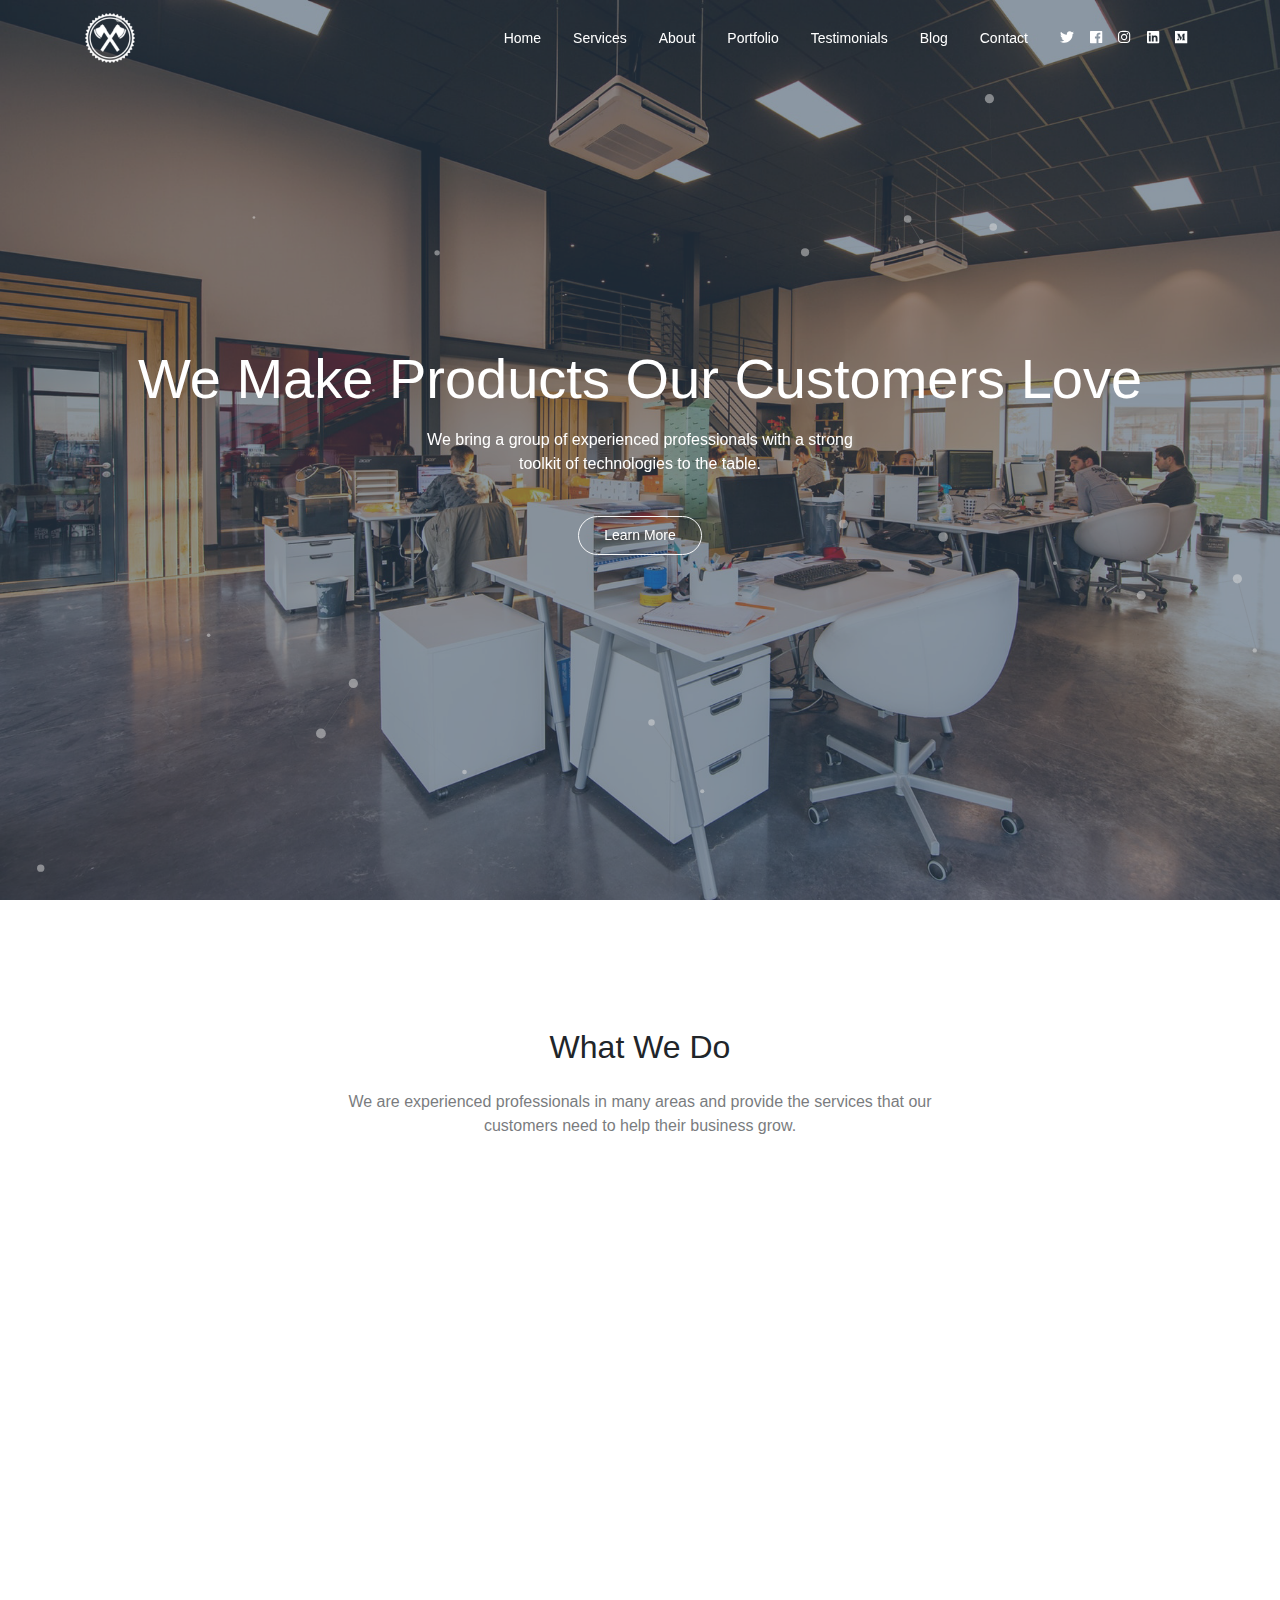
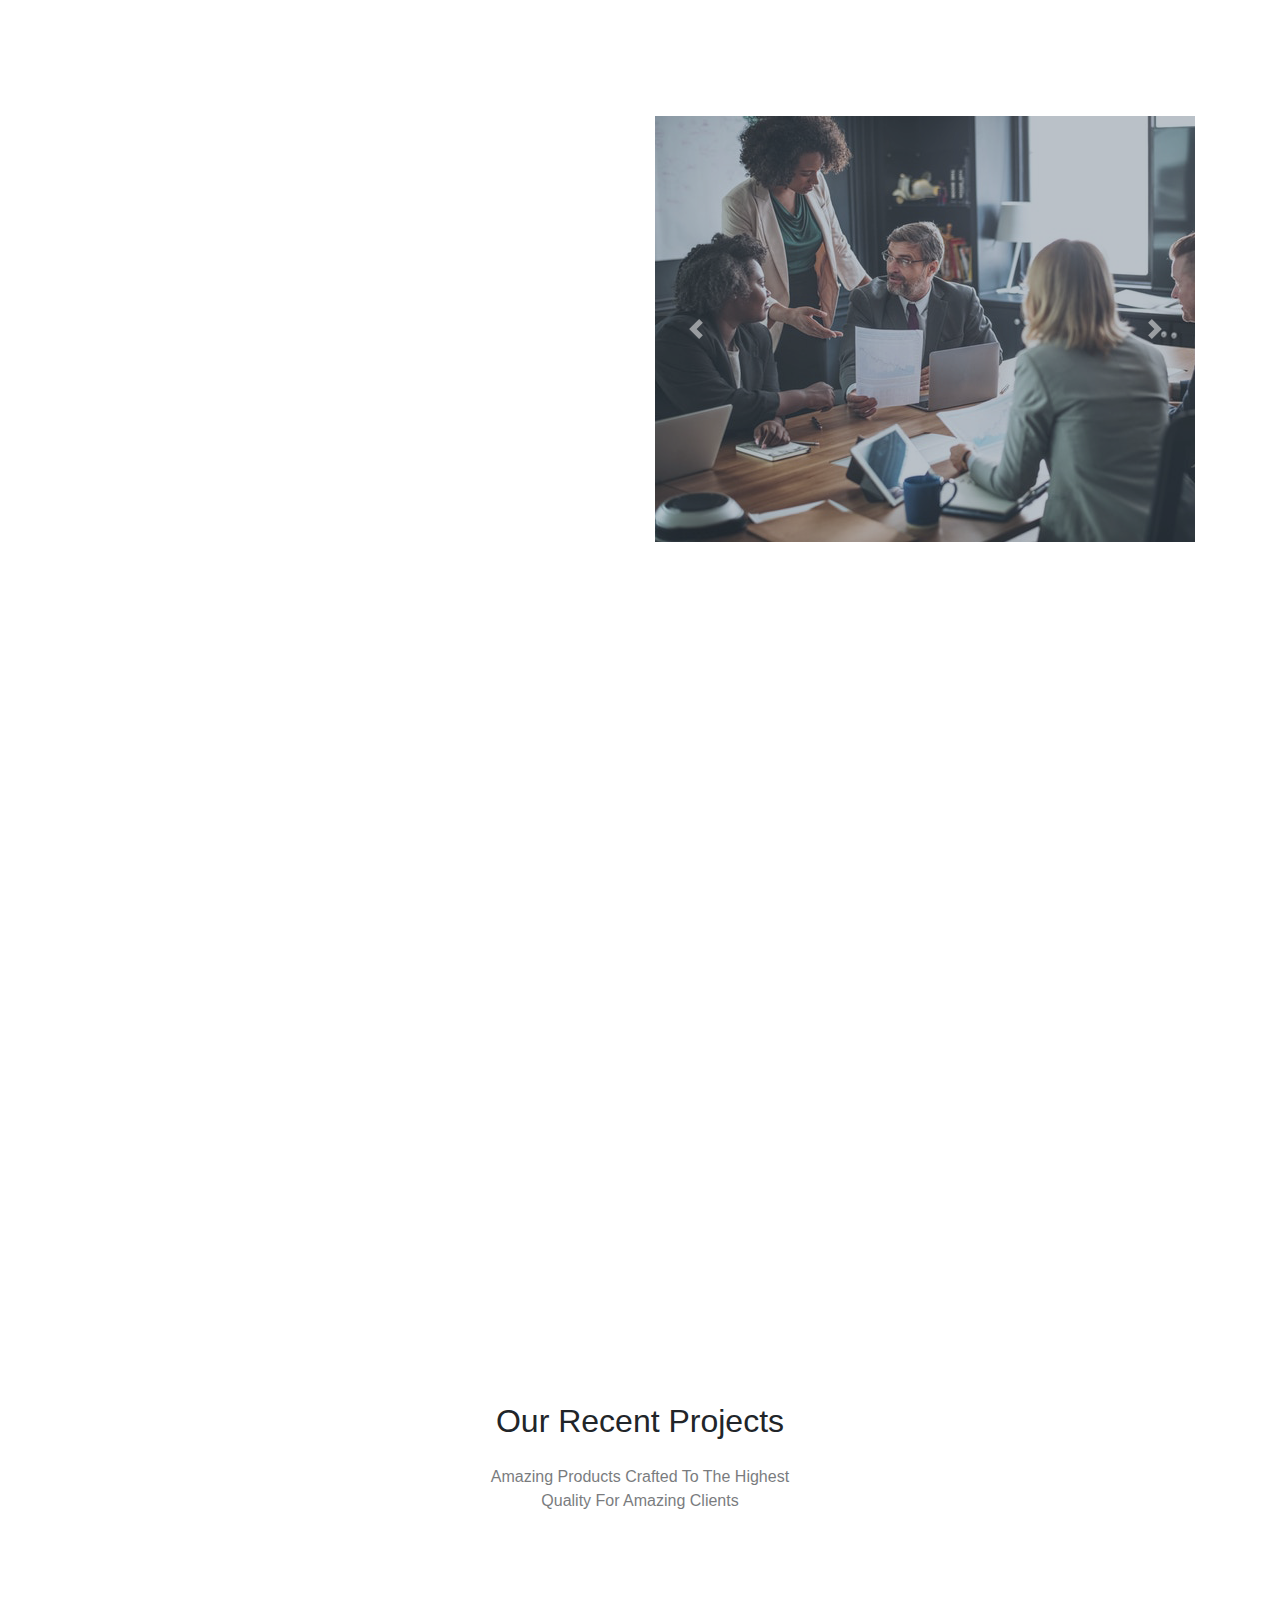
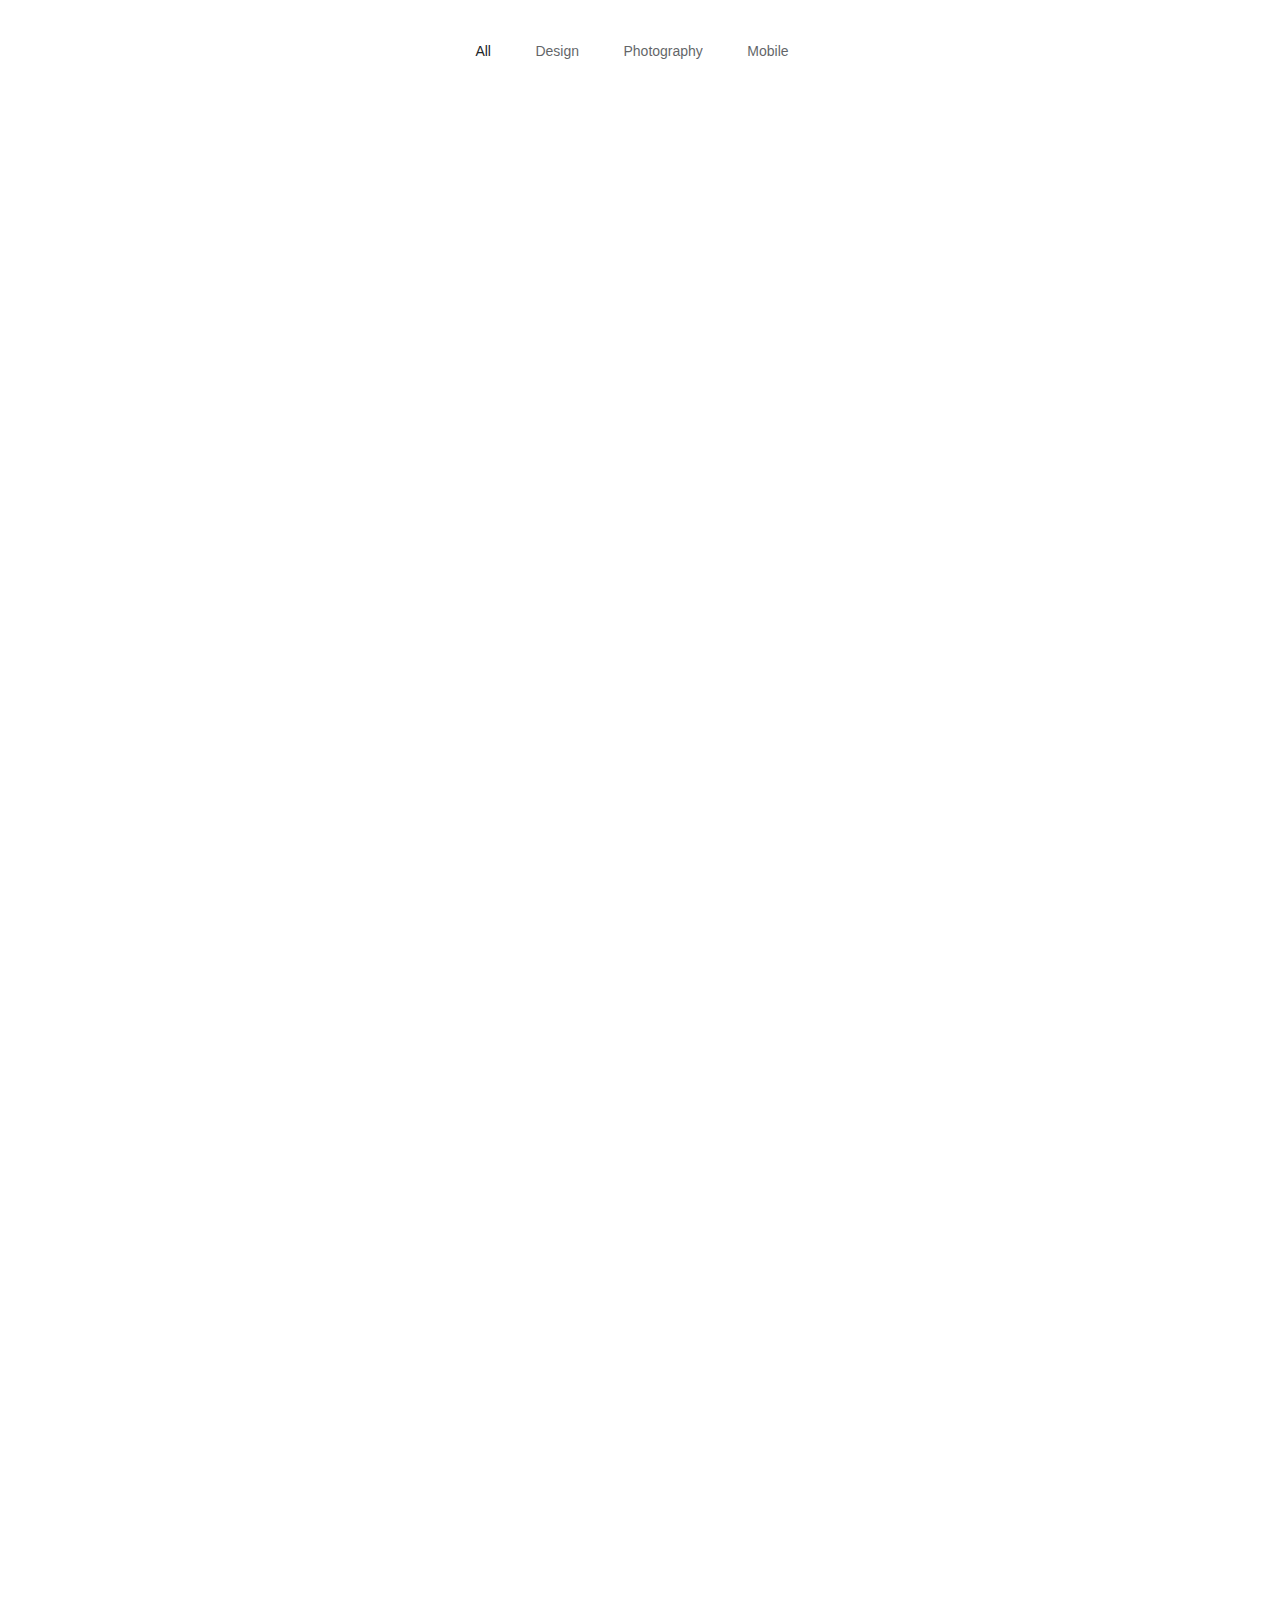
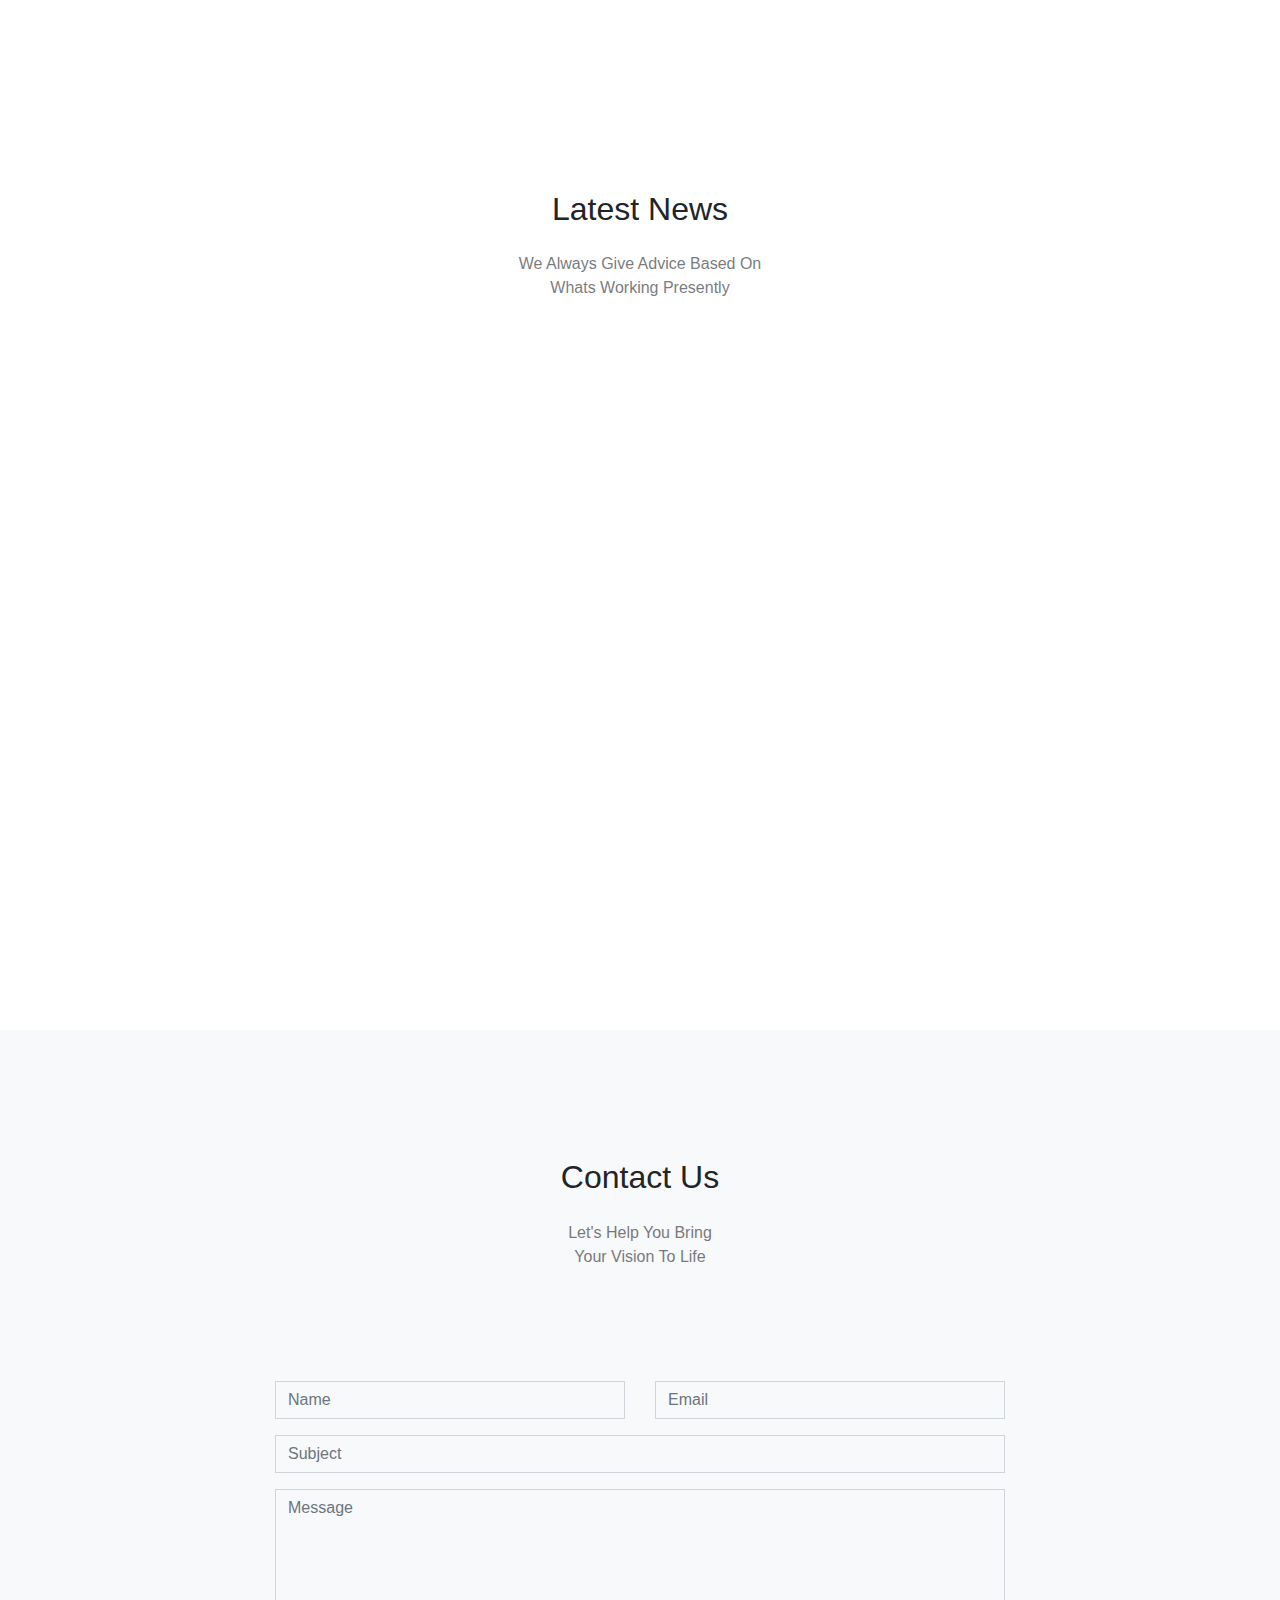
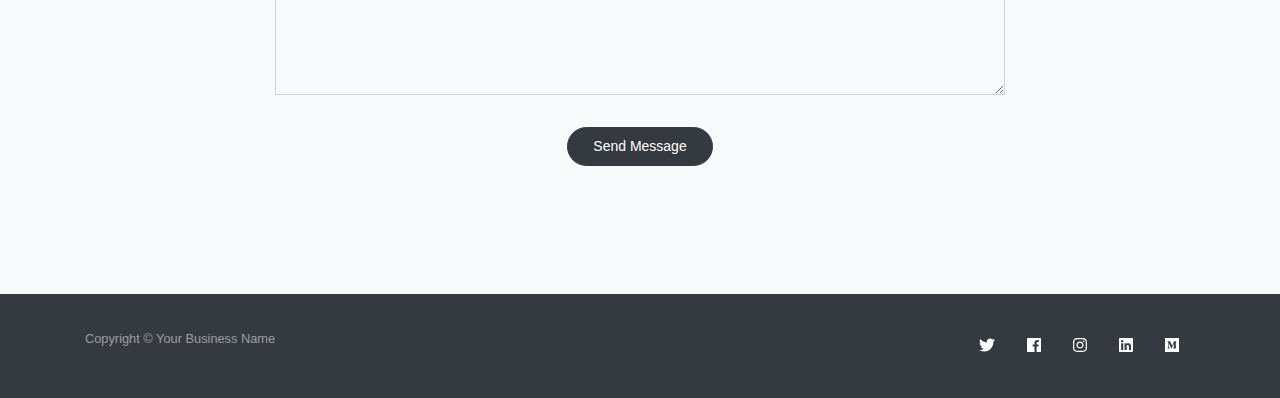
<file: index.html>
<!DOCTYPE html>
<html lang="en" dir="ltr">
  <head>
    <meta charset="utf-8">
    <!-- Responsive Meta Tag -->
    <meta name="viewport" content="width=device-width, initial-scale=1, shrink-to-fit=no">
    <!-- Title -->
    <title>Draven - Creative Agency Portfolio Websites</title>
    <!-- Bootstrap -->
    <link rel="stylesheet" href="css/bootstrap.min.css">
    <!-- Animate CSS -->
    <link rel="stylesheet" href="https://cdnjs.cloudflare.com/ajax/libs/animate.css/3.7.0/animate.min.css">
    <!-- AOS -->
    <link rel="stylesheet" href="css/aos.css">
    <!-- Fancybox -->
    <link rel="stylesheet" href="css/jquery.fancybox.min.css">
    <!-- Master -->
    <link rel="stylesheet" href="css/master.css">
  </head>
  <body>
    <!-- Main Content Start -->

    <!-- Navbar Start -->
    <nav class="navbar navbar-expand-lg navbar-dark fixed-top">
      <div class="container">
        <!-- Navbar Brand Start -->
        <a href="#home" class="navbar-brand">
          <img src="img/logo.png" alt="Draven" width="50">
        </a>
        <!-- Navbar Brand End -->
        <button class="navbar-toggler" type="button" data-toggle="collapse" data-target="#navbarSupportedContent" aria-controls="navbarSupportedContent" aria-expanded="false" aria-label="Toggle navigation">
          <span class="navbar-toggler-icon"></span>
        </button>
        <div id="navbarSupportedContent" class="collapse navbar-collapse">
          <!-- Navbar Links Start -->
          <ul class="navbar-nav ml-auto">
            <li class="nav-item">
              <a href="#home" class="nav-link">Home</a>
            </li>
            <li class="nav-item">
              <a href="#services" class="nav-link">Services</a>
            </li>
            <li class="nav-item">
              <a href="#about" class="nav-link">About</a>
            </li>
            <li class="nav-item">
              <a href="#portfolio" class="nav-link">Portfolio</a>
            </li>
            <li class="nav-item">
              <a href="#testimonials" class="nav-link">Testimonials</a>
            </li>
            <li class="nav-item">
              <a href="#blog" class="nav-link">Blog</a>
            </li>
            <li class="nav-item">
              <a href="#contact" class="nav-link">Contact</a>
            </li>
          </ul>
          <!-- Navbar Links End -->
          <!-- Navbar Social Links Start -->
          <ul class="navbar-nav social-media-nav d-none d-lg-flex">
            <li class="nav-item">
              <a href="#" class="nav-link">
                <i class="fab fa-twitter"></i>
              </a>
            </li>
            <li class="nav-item">
              <a href="#" class="nav-link">
                <i class="fab fa-facebook"></i>
              </a>
            </li>
            <li class="nav-item">
              <a href="#" class="nav-link">
                <i class="fab fa-instagram"></i>
              </a>
            </li>
            <li class="nav-item">
              <a href="#" class="nav-link">
                <i class="fab fa-linkedin"></i>
              </a>
            </li>
            <li class="nav-item">
              <a href="#" class="nav-link">
                <i class="fab fa-medium"></i>
              </a>
            </li>
          </ul>
          <!-- Navbar Social Links End -->
        </div>
      </div>
    </nav>
    <!-- Navbar End -->

    <!-- Jumbotron Start -->
    <div id="particles-js" class="jumbotron jumbotron-fluid particles" data-image="img/jumbotron.png">
      <div id="home" class="h-100 container">
        <div class="h-100 row">
          <div class="col-lg-12">
            <div class="jumbotron-content h-100 d-flex flex-column justify-content-center align-items-center text-center rellax" data-rellax-speed="-8">
              <!-- Jumbotron Title Start -->
              <h1 class="jumbotron-title text-white font-weight-light">
                We Make Products Our Customers Love
              </h1>
              <!-- Jumbotron Title End -->
              <div class="row">
                <div class="col-lg-8 offset-lg-2">
                  <!-- Jumbotron Subtitle Start -->
                  <p class="mt-2 text-white">
                    We bring a group of experienced professionals with a strong toolkit of technologies to the table.
                  </p>
                  <!-- Jumbotron Subtitle End -->
                </div>
              </div>
              <div class="mt-4">
                <!-- Jumbotron Button Start -->
                <a href="#" class="btn btn-light btn-outline">Learn More</a>
                <!-- Jumbotron Button End -->
              </div>
            </div>
          </div>
        </div>
      </div>
    </div>
    <!-- Jumbotron End -->

    <!-- Services Start -->
    <section id="services" class="section">
      <div class="container">
        <!-- Section Header Start -->
        <div class="row">
          <div class="col-lg-12">
            <div class="section-header">
              <!-- Section Title Start -->
              <h2 class="section-title">
                What We Do
              </h2>
              <!-- Section Title End -->
              <div class="row">
                <div class="col-lg-8 offset-lg-2">
                  <!-- Section Subtitle Start -->
                  <p class="section-subtitle">
                    We are experienced professionals in many areas and provide the services that our customers need to help their business grow.
                  </p>
                  <!-- Section Subtitle End -->
                </div>
              </div>
            </div>
          </div>
          <!-- Section Header End -->
        </div>
        <!-- Services Start -->
        <div class="row">
          <!-- Service Start -->
          <div class="col-lg-4">
            <div class="service-box aos-item" data-aos="zoom-in" data-aos-once="true">
              <div class="service-box-icon text-sun-flower">
                <!-- Service Icon Start -->
                <i class="fas fa-layer-group"></i>
                <!-- Service Icon End -->
              </div>
              <!-- Service Title Start -->
              <h3 class="h5 service-box-title">Website Design</h3>
              <!-- Service Title End -->
              <!-- Service Text Start -->
              <p class="service-box-text">Lorem ipsum dolor sit amet, consectetur adipisicing elit. Delectus incidunt rerum pariatur, unde magni.</p>
              <!-- Service Text End -->
            </div>
          </div>
          <!-- Service End -->
          <!-- Service Start -->
          <div class="col-lg-4">
            <div class="service-box" data-aos="zoom-in" data-aos-delay="300" data-aos-once="true">
              <div class="service-box-icon text-emerald">
                <!-- Service Icon Start -->
                <i class="fab fa-app-store"></i>
                <!-- Service Icon End -->
              </div>
              <!-- Service Title Start -->
              <h3 class="h5 service-box-title">Mobile App Development</h3>
              <!-- Service Title End -->
              <!-- Service Text Start -->
              <p class="service-box-text">Lorem ipsum dolor sit amet, consectetur adipisicing elit. Delectus incidunt rerum pariatur, unde magni.</p>
              <!-- Service Text End -->
            </div>
          </div>
          <!-- Servie End -->
          <!-- Service Start -->
          <div class="col-lg-4">
            <div class="service-box" data-aos="zoom-in" data-aos-delay="600" data-aos-once="true">
              <div class="service-box-icon text-alizarin">
                <!-- Service Icon Start -->
                <i class="fas fa-camera-retro"></i>
                <!-- Service Icon End -->
              </div>
              <!-- Service Title Start -->
              <h3 class="h5 service-box-title">Photography</h3>
              <!-- Service Title End -->
              <!-- Service Text Start -->
              <p class="service-box-text">Lorem ipsum dolor sit amet, consectetur adipisicing elit. Delectus incidunt rerum pariatur, unde magni.</p>
              <!-- Service Text End -->
            </div>
          </div>
          <!-- Service End -->
        </div>
        <!-- Services End -->
      </div>
    </section>
    <!-- Services End -->

    <!-- About Start -->
    <section id="about" class="section pt-2">
      <div class="container">
        <div class="row">
          <div class="col-lg-6  d-flex flex-column justify-content-center">
            <!-- Section Header Start -->
            <div class="section-header align-items-start text-left pb-2" data-aos="fade-right" data-aos-delay="300" data-aos-once="true">
              <!-- Section Title Start -->
              <h2 class="section-title">Quality Work & Consultation</h2>
              <!-- Section Title End -->
              <!-- Section Subtitle Start -->
              <p class="section-subtitle">
                Our experienced professionals are commited to bringing you excellent service and delivering high quality work best suited to meet your business goals in whatever area you desire.
              </p>
              <!-- Section Subtitle End -->
              <!-- About Button Start -->
              <div class="mt-3">
                <a href="#portfolio" class="btn btn-dark">See Our Work</a>
              </div>
              <!-- About Button End -->
            </div>
          </div>
          <!-- Section Header End -->
          <div class="col-lg-6">
            <!-- About Image Carousel -->
            <div id="aboutCarousel" class="carousel slide" data-ride="carousel">
              <div class="carousel-inner">
                <!-- First Image Start -->
                <div class="carousel-item active">
                  <div class="about-img" data-image="img/about-img.png"></div>
                </div>
                <!-- First Image End -->
                <!-- Second Image Start -->
                <div class="carousel-item">
                  <div class="about-img" data-image="https://picsum.photos/500"></div>
                </div>
                <!-- Second Image End -->
                <!-- Third Image Start -->
                <div class="carousel-item">
                  <div class="about-img" data-image="https://picsum.photos/600"></div>
                </div>
                <!-- Third Image End -->
              </div>
              <!-- Control Buttons Start -->
              <a class="carousel-control-prev" href="#aboutCarousel" role="button" data-slide="prev">
                <span class="carousel-control-prev-icon" aria-hidden="true"></span>
                <span class="sr-only">Previous</span>
              </a>
              <a class="carousel-control-next" href="#aboutCarousel" role="button" data-slide="next">
                <span class="carousel-control-next-icon" aria-hidden="true"></span>
                <span class="sr-only">Next</span>
              </a>
              <!-- Control Buttons End -->
            </div>
          </div>
        </div>
      </div>
    </section>
    <!-- About End -->

    <!-- Video CTA Start -->
    <section class="section cta" data-image="img/jumbotron.png">
      <div class="container">
        <div class="row">
          <div class="col-lg-8 offset-lg-2">
            <div class="d-flex flex-column align-items-center text-center" data-aos="fade-down" data-aos-duration="1000" data-aos-once="true">
              <!-- Video Start -->
              <a href="https://www.youtube.com/watch?v=SpaqUrNPb-4" data-fancybox class="btn btn-light btn-outline">
                <i class="fas fa-play"></i>
              </a>
              <!-- Video End -->
              <!-- CTA Info Start -->
              <h2 class="font-weight-light text-white my-5">
                Our Experienced Professionals Work Carefully To Crafting The
                Best Product For You
              </h2>
              <div class="row">
                <div class="col-lg-8 offset-lg-2">
                  <p class="text-white-70 text-center">
                    With years of professional experience under our belt, we give
                    you exactly what you need without comprimising quality. Each project
                    is worked on with extreme care with the latest and most modern
                    technologies to make sure our customers get exactly what they need
                    for their business to grow.
                  </p>
                </div>
              </div>
              <!-- CTA Info End -->
            </div>
          </div>
        </div>
      </div>
    </section>
    <!-- Video CTA End -->

    <!-- Portfolio Start -->
    <section id="portfolio" class="section">
      <div class="container">
        <!-- Section Header Start -->
        <div class="row">
          <div class="col-lg-12">
            <div class="section-header">
              <!-- Section Title Start -->
              <h2 class="section-title">
                Our Recent Projects
              </h2>
              <!-- Section Title End -->
              <div class="row">
                <div class="col-lg-8 offset-lg-2">
                  <!-- Section Subtitle Start -->
                  <p class="section-subtitle">
                    Amazing Products Crafted To The Highest Quality For Amazing Clients
                  </p>
                  <!-- Section Subtitle Start -->
                </div>
              </div>
            </div>
          </div>
        </div>
        <!-- Section Header End -->
        <div class="pb-4">
          <!-- Portfolio Filters Start -->
          <ul class="list-inline portfolio-filters text-center">
            <li class="list-inline-item active" data-filter="all">All</li>
            <li class="list-inline-item" data-filter="web-design">Design</li>
            <li class="list-inline-item" data-filter="photography">Photography</li>
            <li class="list-inline-item" data-filter="mobile-app">Mobile</li>
          </ul>
          <!-- Portfolio Filters End -->
        </div>
        <div class="filtr-container">
          <!-- Portfolio Items Start -->
          <div class="row">
            <!-- Portfolio Item Start -->
            <div class="col-lg-4 filtr-item" data-category="web-design">
              <!-- Portfolio Item Image Start -->
              <a href="#" class="portfolio-item" data-image="https://picsum.photos/500" data-aos="zoom-in" data-aos-once="true" data-tilt>
              <!-- Portfolio Item Image End -->
                <div class="portfolio-item-info">
                  <!-- Portfolio Item Title Start -->
                  <h3 class="h2 text-white font-weight-light">avalane</h3>
                  <!-- Portfolio Item Title End -->
                  <!-- Portfolio Item Category Start -->
                  <p class="text-white-50 text-uppercase">Web Design</p>
                  <!-- Portfolio Item Category End -->
                </div>
              </a>
            </div>
            <!-- Portfolio Item End -->
            <!-- Portfolio Item Start -->
            <div class="col-lg-4 filtr-item" data-category="photography">
              <!-- Portfolio Item Image Start -->
              <a href="#" class="portfolio-item" data-image="https://picsum.photos/600" data-aos="zoom-in" data-aos-once="true" data-tilt>
              <!-- Portfolio Item Image End -->
                <div class="portfolio-item-info">
                  <!-- Portfolio Item Title Start -->
                  <h3 class="h2 text-white font-weight-light">difible</h3>
                  <!-- Portfolio Item Title End -->
                  <!-- Portfolio Item Category Start -->
                  <p class="text-white-50 text-uppercase">Photography</p>
                  <!-- Portfolio Item Category End -->
                </div>
              </a>
            </div>
            <!-- Portfolio Item End -->
            <!-- Portfolio Item Start -->
            <div class="col-lg-4 filtr-item" data-category="web-design">
              <!-- Portfolio Item Image Start -->
              <a href="#" class="portfolio-item" data-image="https://picsum.photos/620" data-aos="zoom-in" data-aos-once="true" data-tilt>
              <!-- Portfolio Item Image End -->
                <div class="portfolio-item-info">
                  <!-- Portfolio Item Title Start -->
                  <h3 class="h2 text-white font-weight-light">neolia</h3>
                  <!-- Portfolio Item Title End -->
                  <!-- Portfolio Item Category Start -->
                  <p class="text-white-50 text-uppercase">Web Design</p>
                  <!-- Portfolio Item Category End -->
                </div>
              </a>
            </div>
            <!-- Portfolio Item End -->
            <!-- Portfolio Item Start -->
            <div class="col-lg-4 filtr-item" data-category="mobile-app">
              <!-- Portfolio Item Image Start -->
              <a href="#" class="portfolio-item" data-image="https://picsum.photos/640" data-aos="zoom-in" data-aos-once="true" data-tilt>
              <!-- Portfolio Item Image End -->
                <div class="portfolio-item-info">
                  <!-- Portfolio Item Title Start -->
                  <h3 class="h2 text-white font-weight-light">medilium</h3>
                  <!-- Portfolio Item Title End -->
                  <!-- Portfolio Item Category Start -->
                  <p class="text-white-50 text-uppercase">Mobile App Development</p>
                  <!-- Portfolio Item Category End -->
                </div>
              </a>
            </div>
            <!-- Portfolio Item End -->
            <!-- Portfolio Item Start -->
            <div class="col-lg-4 filtr-item" data-category="web-design">
              <!-- Portfolio Item Image Start -->
              <a href="#" class="portfolio-item" data-image="https://picsum.photos/660" data-aos="zoom-in" data-aos-once="true" data-tilt>
              <!-- Portfolio Item Image End -->
                <div class="portfolio-item-info">
                  <!-- Portfolio Item Title Start -->
                  <h3 class="h2 text-white font-weight-light">ultradel</h3>
                  <!-- Portfolio Item Title End -->
                  <!-- Portfolio Item Category Start -->
                  <p class="text-white-50 text-uppercase">Web Design</p>
                  <!-- Portfolio Item Category End -->
                </div>
              </a>
            </div>
            <!-- Portfolio Item End -->
            <!-- Portfolio Item Start -->
            <div class="col-lg-4 filtr-item" data-category="photography">
              <!-- Portfolio Item Image Start -->
              <a href="#" class="portfolio-item" data-image="https://picsum.photos/680" data-aos="zoom-in" data-aos-once="true" data-tilt>
              <!-- Portfolio Item Image End -->
                <div class="portfolio-item-info">
                  <!-- Portfolio Item Title Start -->
                  <h3 class="h2 text-white font-weight-light">demotz</h3>
                  <!-- Portfolio Item Title End -->
                  <!-- Portfolio Item Category Start -->
                  <p class="text-white-50 text-uppercase">Photography</p>
                  <!-- Portfolio Item Category End -->
                </div>
              </a>
            </div>
            <!-- Portfolio Item End -->
          </div>
        </div>
        <!-- Portfolio Items End -->
      </div>
    </section>
    <!-- Portfolio End -->

    <!-- Testimonials Start -->
    <section id="testimonials" class="section cta" data-image="img/jumbotron.png">
      <div class="container">
        <div id="testimonialsCarousel" class="carousel slide">
          <ol class="carousel-indicators">
            <li data-target="#testimonialsCarousel" data-slide-to="0" class="active"></li>
            <li data-target="#testimonialsCarousel" data-slide-to="1"></li>
            <li data-target="#testimonialsCarousel" data-slide-to="2"></li>
          </ol>
          <div class="carousel-inner">
            <!-- Testimonial Start -->
            <div class="carousel-item active">
              <div class="row">
                <div class="col-lg-12">
                  <div class="testimonial">
                    <!-- Testimonial Image -->
                    <div class="testimonial-image" data-image="https://images-na.ssl-images-amazon.com/images/M/MV5BMjUzZTJmZDItODRjYS00ZGRhLTg2NWQtOGE0YjJhNWVlMjNjXkEyXkFqcGdeQXVyMTg4NDI0NDM@._V1_UY256_CR42,0,172,256_AL_.jpg"></div>
                    <!-- Testimonial Name -->
                    <h3 class="testimonial-name">Laura M. McGregor</h3>
                    <!-- Testimonial Position -->
                    <h4 class="testimonial-position">Manager, Franklin Music</h4>
                    <div class="row">
                      <div class="col-lg-8 offset-lg-2">
                        <!-- Testimonial quote -->
                        <p class="testimonial-quote">
                          Lorem ipsum dolor sit amet, consectetur adipisicing elit. Molestiae necessitatibus perspiciatis quam id laboriosam animi, itaque nemo quidem non enim aspernatur. Ex possimus tenetur ratione ea, tempore similique quas, dolore.
                        </p>
                      </div>
                    </div>
                  </div>
                </div>
              </div>
            </div>
            <!-- Testimonial End -->
            <!-- Testimonial Start -->
            <div class="carousel-item">
              <div class="row">
                <div class="col-lg-12">
                  <div class="testimonial">
                    <!-- Testimonial Image -->
                    <div class="testimonial-image" data-image="https://images-na.ssl-images-amazon.com/images/M/MV5BMjEzMjA0ODk1OF5BMl5BanBnXkFtZTcwMTA4ODM3OQ@@._V1_UY256_CR5,0,172,256_AL_.jpg"></div>
                    <!-- Testimonial Name -->
                    <h3 class="testimonial-name">Nancy J. Anders</h3>
                    <!-- Testimonial Position -->
                    <h4 class="testimonial-position">CEO, Modern Architecture Design</h4>
                    <div class="row">
                      <div class="col-lg-8 offset-lg-2">
                        <!-- Testimonial Quote -->
                        <p class="testimonial-quote">
                          Lorem ipsum dolor sit amet, consectetur adipisicing elit. Molestiae necessitatibus perspiciatis quam id laboriosam animi, itaque nemo quidem non enim aspernatur. Ex possimus tenetur ratione ea, tempore similique quas, dolore.
                        </p>
                      </div>
                    </div>
                  </div>
                </div>
              </div>
            </div>
            <!-- Testimonial End -->
            <!-- Testimonial Start -->
            <div class="carousel-item">
              <div class="row">
                <div class="col-lg-12">
                  <div class="testimonial">
                    <!-- Testimonial Image -->
                    <div class="testimonial-image" data-image="https://randomuser.me/api/portraits/men/33.jpg"></div>
                    <!-- Testimonial Name -->
                    <h3 class="testimonial-name">William B. Olson</h3>
                    <!-- Testimonial Position -->
                    <h4 class="testimonial-position">Electrical Engineer, Huyler</h4>
                    <div class="row">
                      <div class="col-lg-8 offset-lg-2">
                        <!-- Testimonial Quote -->
                        <p class="testimonial-quote">
                          Lorem ipsum dolor sit amet, consectetur adipisicing elit. Molestiae necessitatibus perspiciatis quam id laboriosam animi, itaque nemo quidem non enim aspernatur. Ex possimus tenetur ratione ea, tempore similique quas, dolore.
                        </p>
                      </div>
                    </div>
                  </div>
                </div>
              </div>
            </div>
            <!-- Testimonial End -->
          </div>
          <!-- Carousel Controls Start -->
          <a class="carousel-control-prev" href="#testimonialsCarousel" role="button" data-slide="prev">
            <i class="fas fa-arrow-left"></i>
            <span class="sr-only">Previous</span>
          </a>
          <a class="carousel-control-next" href="#testimonialsCarousel" role="button" data-slide="next">
            <i class="fas fa-arrow-right"></i>
            <span class="sr-only">Next</span>
          </a>
          <!-- Carousel Controls End -->
        </div>
      </div>
    </section>
    <!-- Testimonials End -->

    <!-- Blog Start -->
    <section id="blog" class="section">
      <div class="container">
        <!-- Section Header Start -->
        <div class="row">
          <div class="col-lg-12">
            <div class="section-header">
              <!-- Section Title Start -->
              <h2 class="section-title">
                Latest News
              </h2>
              <!-- Section Title End -->
              <div class="row">
                <div class="col-lg-8 offset-lg-2">
                  <!-- Section Subtitle Start -->
                  <p class="section-subtitle">
                    We Always Give Advice Based On Whats Working Presently
                  </p>
                  <!-- Section Subtitle End -->
                </div>
              </div>
            </div>
          </div>
        </div>
        <!-- Section Header End -->
        <!-- Blog Cards Start -->
        <div class="row">
          <!-- Blog Card Start -->
          <div class="col-lg-4">
            <a href="#" class="blog-card" data-aos="zoom-in" data-aos-once="true">
              <div class="blog-card-content">
                <!-- Blog Card Image Start -->
                <div class="blog-card-image" data-image="https://picsum.photos/600"></div>
                <!-- Blog Card Image End -->
                <div class="blog-card-info">
                  <!-- Blog Card Title Start -->
                  <h3 class="blog-card-title">Five Things You Need To Know About Freelance Today.</h3>
                  <!-- Blog Card Title End -->
                  <!-- Blog Card Description Start -->
                  <p class="blog-card-desc">
                    Lorem ipsum dolor sit amet, consectetur adipisicing elit. Debitis quo dolore fuga minima corporis ab. Assumenda, velit explicabo.
                  </p>
                  <!-- Blog Card Description End -->
                  <!-- Blog Card Tag Start -->
                  <h4 class="blog-card-tag">Freelancing</h4>
                  <!-- Blog Card Tag End -->
                </div>
              </div>
            </a>
          </div>
          <!-- Blog Card End -->
          <!-- Blog Card Start -->
          <div class="col-lg-4">
            <a href="#" class="blog-card" data-aos="zoom-in" data-aos-delay="300" data-aos-once="true">
              <div class="blog-card-content">
                <!-- Blog Card Image Start -->
                <div class="blog-card-image" data-image="https://picsum.photos/620"></div>
                <!-- Blog Card Image End -->
                <div class="blog-card-info">
                  <!-- Blog Card Title Start -->
                  <h3 class="blog-card-title">Ten Lessons I've Learned From Freelance.</h3>
                  <!-- Blog Card Title End -->
                  <!-- Blog Card Description Start -->
                  <p class="blog-card-desc">
                    Lorem ipsum dolor sit amet, consectetur adipisicing elit. Debitis quo dolore fuga minima corporis ab. Assumenda, velit explicabo.
                  </p>
                  <!-- Blog Card Description End -->
                  <!-- Blog Card Tag Start -->
                  <h4 class="blog-card-tag">Freelancing</h4>
                  <!-- Blog Card Tag End -->
                </div>
              </div>
            </a>
          </div>
          <!-- Blog Card End -->
          <!-- Blog Card Start -->
          <div class="col-lg-4">
            <a href="#" class="blog-card" data-aos="zoom-in" data-aos-delay="600" data-aos-once="true">
              <div class="blog-card-content">
                <!-- Blog Card Image Start -->
                <div class="blog-card-image" data-image="https://picsum.photos/650"></div>
                <!-- Blog Card Image End -->
                <div class="blog-card-info">
                  <!-- Blog Card Title Start -->
                  <h3 class="blog-card-title">10 Difficult Things About Freelance.</h3>
                  <!-- Blog Card Title End -->
                  <!-- Blog Card Description Start -->
                  <p class="blog-card-desc">
                    Lorem ipsum dolor sit amet, consectetur adipisicing elit. Debitis quo dolore fuga minima corporis ab. Assumenda, velit explicabo.
                  </p>
                  <!-- Blog Card Description End -->
                  <!-- Blog Card Tag Start -->
                  <h4 class="blog-card-tag">Freelancing</h4>
                  <!-- Blog Card Tag End -->
                </div>
              </div>
            </a>
          </div>
          <!-- Blog Card End -->
        </div>
        <!-- Blog Cards End -->
      </div>
    </section>
    <!-- Blog End -->

    <!-- Contact Start -->
    <section id="contact" class="section bg-light">
      <div class="container">
        <!-- Section Header Start -->
        <div class="row">
          <div class="col-lg-12">
            <div class="section-header">
              <!-- Section Title Start -->
              <h2 class="section-title">
                Contact Us
              </h2>
              <!-- Section Title End -->
              <div class="row">
                <div class="col-lg-8 offset-lg-2">
                  <!-- Section Subtitle Start -->
                  <p class="section-subtitle">
                    Let's Help You Bring Your Vision To Life
                  </p>
                  <!-- Section Subtitle End -->
                </div>
              </div>
            </div>
          </div>
        </div>
        <div class="row">
          <div class="col-lg-8 offset-lg-2">
            <!-- Contact Form Start -->
            <form>
              <div class="row">
                <div class="col">
                  <!-- Name Input Start -->
                  <input type="text" class="form-control" placeholder="Name">
                  <!-- Name Input End -->
                </div>
                <div class="col">
                  <!-- Email Input Start -->
                  <input type="email" class="form-control" placeholder="Email">
                  <!-- Email Input End -->
                </div>
              </div>
              <div class="row">
                <div class="col">
                  <!-- Subject Input Start -->
                  <input type="text" class="form-control" placeholder="Subject">
                  <!-- Subject Input End -->
                </div>
              </div>
              <div class="row">
                <div class="col">
                  <!-- Message Input Start -->
                  <textarea rows="8" class="form-control" placeholder="Message"></textarea>
                  <!-- Message Input End -->
                </div>
              </div>
              <div class="row">
                <div class="col">
                  <div class="text-center mt-3">
                    <!-- Send Button Start -->
                    <button class="btn btn-dark">Send Message</button>
                    <!-- Send Button End -->
                  </div>
                </div>
              </div>
            </form>
            <!-- Contact Form End -->
          </div>
        </div>
          <!-- Section Header End -->
      </div>

    </section>
    <!-- Contact End -->

    <!-- Footer Start -->
    <footer class="footer bg-dark">
      <div class="container">
        <div class="row">
          <div class="col-lg-6">
            <!-- Footer Copyright Start -->
            <small class="text-white-50">Copyright &copy; Your Business Name</small>
            <!-- Footer Copyright End -->
          </div>
          <div class="col-lg-6">
            <!-- Footer Social Links Start -->
            <ul class="nav list-inline social-media-nav d-flex float-lg-right pt-3 pt-lg-0">
              <li class="nav-item">
                <a href="#" class="nav-link text-white">
                  <i class="fab fa-twitter"></i>
                </a>
              </li>
              <li class="nav-item">
                <a href="#" class="nav-link text-white">
                  <i class="fab fa-facebook"></i>
                </a>
              </li>
              <li class="nav-item">
                <a href="#" class="nav-link text-white">
                  <i class="fab fa-instagram"></i>
                </a>
              </li>
              <li class="nav-item">
                <a href="#" class="nav-link text-white">
                  <i class="fab fa-linkedin"></i>
                </a>
              </li>
              <li class="nav-item">
                <a href="#" class="nav-link text-white">
                  <i class="fab fa-medium"></i>
                </a>
              </li>
            </ul>
            <!-- Footer Social Links End -->
          </div>
        </div>
      </div>
    </footer>
    <!-- Footer End -->

    <!-- Main Content End -->

    <!-- JavaScript Files -->
    <!-- jQuery -->
    <script src="js/jquery-3.3.1.min.js"></script>
    <!-- Font Awesome -->
    <script src="js/fa.min.js"></script>
    <!-- Bootstrap -->
    <script src="js/bootstrap.min.js"></script>
    <!-- Particles -->
    <script src="js/particles.min.js"></script>
    <!-- Rellax -->
    <script src="js/rellax.min.js"></script>
    <!-- AOS -->
    <script src="js/aos.js"></script>
    <!-- Fancybox -->
    <script src="js/jquery.fancybox.min.js"></script>
    <!-- Tilt -->
    <script src="js/tilt.jquery.min.js"></script>
    <!-- Filterizr -->
    <script src="js/jquery.filterizr.min.js"></script>
    <!-- Master -->
    <script src="js/master.js"></script>
  </body>
</html>
</file>
<file: css/master.css>
/*------------------------------------------------------------------
  [x. Base Styles / body]
------------------------------------------------------------------*/

body {
  position: relative;
}

/*------------------------------------------------------------------
  [x. Colors / .text-*]
  flatuicolors.com/palette/defo
------------------------------------------------------------------*/

.text-turquoise {
  color: #1abc9c;
}

.text-green-sea {
  color: #16a085;
}

.text-sun-flower {
  color: #f1c40f;
}

.text-orange {
  color: #f39c12;
}

.text-emerald {
  color: #2ecc71;
}

.text-nephritis {
  color: #27ae60;
}

.text-carrot {
  color: #e67e22;
}

.text-pumpkin {
  color: #d35400;
}

.text-peter-river {
  color: #3498db;
}

.text-belize-hole {
  color: #2980b9;
}

.text-alizarin {
  color: #e74c3c;
}

.text-pomergranate {
  color: #c0392b;
}

.text-amethyst {
  color: #9b59b6;
}

.text-wisteria {
  color: #8e44ad;
}

.text-clouds {
  color: #ecf0f1;
}

.text-silver {
  color: #bdc3c7;
}

.text-wet-asphalt {
  color: #34495e;
}

.text-midnight-blue {
  color: #95a5a6;
}

.text-concrete {
  color: #95a5a6;
}

.text-asbestos {
  color: #7f8c8d;
}

/*------------------------------------------------------------------
  [x. Text Opacity Utilities / .text-{color}-{opacity}]
------------------------------------------------------------------*/
.text-white-70 {
  color: white;
  opacity: 0.7;
}


/*------------------------------------------------------------------
  [x. Jumbotron / .jumbotron]
------------------------------------------------------------------*/

.jumbotron {
  position: relative;
  overflow: hidden;
  height: 100vh;
  margin: 0px;
  background-size: cover;
  background-attachment: fixed;
}

.jumbotron-content {
  position: relative;
  z-index: 2;
}

.jumbotron-title {
  font-size: 56px;
}

/*------------------------------------------------------------------
  [x. Particles JS / #particles-js]
------------------------------------------------------------------*/

#particles-js canvas {
  position: absolute;
  top: 0;
  z-index: 1;
}

/*------------------------------------------------------------------
  [x. Button / .btn]
------------------------------------------------------------------*/

.btn {
  padding: 8px 25px;
  border-radius: 20px;
  font-size: 14px;
}

.btn.btn-outline {
  background: transparent;
}

.btn.btn-light.btn-outline:hover {
  background: white;
  color: black;
}

.btn-outline.btn-light {
  color: white;
}

/*------------------------------------------------------------------
  [x. Navbar / .navbar]
------------------------------------------------------------------*/

.navbar {
  transition: all 0.3s ease-in-out;
}

.navbar-nav .nav-item .nav-link {
  font-size: 14px;
  color: white;
}

.navbar-nav .nav-item {
  margin-right: 1rem;
}

.navbar-dark .navbar-nav .active>.nav-link, .navbar-dark .navbar-nav .nav-link.active, .navbar-dark .navbar-nav .nav-link.show, .navbar-dark .navbar-nav .show>.nav-link {
  color: red;
}

.navbar-nav.social-media-nav .nav-item {
  margin-right: 0rem;
}

.navbar-collapse.collapse.show {
  text-align: center;
}

.navbar-collapse.collapsing {
  text-align: center;
}

/*------------------------------------------------------------------
  [x. Section / .section]
------------------------------------------------------------------*/

.section {
  padding: 8rem 0;
}

.section-header {
  padding-bottom: 6rem;
  display: flex;
  flex-direction: column;
  align-items: center;
  text-align: center;
}

.section-title {
  padding-bottom: 1rem;
  font-weight: lighter;
}

.section-subtitle {
  opacity: 0.6;
}

/*------------------------------------------------------------------
  [x. Service Box / .service-box]
------------------------------------------------------------------*/

.service-box {
  height: 300px;
  padding: 3rem;
  margin-bottom: 30px;
  display: flex;
  flex-direction: column;
  align-items: center;
  text-align: center;
  box-shadow: 0px 5px 10px rgba(0,0,0,0.1);
}

.service-box-icon {
  font-size: 2rem;
}

.service-box-title {
  padding: 1.2rem 0;
  color: #2c3e50;
}

.service-box-text {
  font-size: 14px;
  opacity: 0.6;
}

.service-box.pop-in {
  transform: scale(0);
}

/*------------------------------------------------------------------
  [x. About Image / .about-img]
------------------------------------------------------------------*/

.about-img {
  width: 100%;
  min-height: 426px;
  background-size: cover;
  box-shadow: 0px 5px 10px rgba(0,0,0,0.1);
}

/*------------------------------------------------------------------
  [x. CTA  / .cta]
------------------------------------------------------------------*/

.cta {
  background-attachment: fixed;
}

.video-cta-icon {
  font-size: 2.2rem;
}

/*------------------------------------------------------------------
  [x. Portfolio Carousel / #portfolioCarousel]
------------------------------------------------------------------*/

#portfolioCarousel {
  position: relative;
  height: 700px;
}

#portfolioCarousel .carousel-inner {

}

#portfolioCarousel .carousel-controls {
  padding: 2rem 1rem;
}

#portfolioCarousel .carousel-controls a {
  margin-right: 1rem;
  text-decoration: none;
  color: #34495e;
  opacity: 0.5;
  transition: opacity 0.3s ease-in-out;
}

#portfolioCarousel .carousel-controls a:hover {
  opacity: 1;
}

#portfolioCarousel .carousel-controls a:last-child {
  margin-right: 0rem;
}

/*------------------------------------------------------------------
  [x. Portfolio Item / .portfolio-item]
------------------------------------------------------------------*/

.portfolio-item {
  height: 350px;
  margin-bottom: 30px;
  background-size: cover;
  background-position: center;
  display: block;
  transform-style: preserve-3d
}

.portfolio-item:hover {
  text-decoration: none;
}

.portfolio-item-info {
  height: 100%;
  width: 100%;
  display: flex;
  flex-direction: column;
  justify-content: center;
  align-items: center;
  text-align: center;
  opacity: 0;
  background: linear-gradient(to bottom, rgba(44, 62, 80, 0.5),rgba(44, 62, 80, 0.5));
  transition: all 0.3s ease-in-out;
  transform: translateZ(20px);
}

.portfolio-item-info p {
  letter-spacing: 4px;
  font-size: 14px;
}

.portfolio-item:hover .portfolio-item-info {
  opacity: 1;
}

/*------------------------------------------------------------------
  [x. Portfolio Filers / .portfolio-filters]
------------------------------------------------------------------*/
.portfolio-filters li.active {
  opacity: 1;
}

.portfolio-filters li {
  cursor: pointer;
  opacity: 0.7;
  padding: 1rem 1rem;
  font-size: 14px;
}

.portfolio-filters li:first-child {
  padding-left: 0;
}

/*------------------------------------------------------------------
  [x. Testimonial / .testimonial]
------------------------------------------------------------------*/
.testimonial {
  text-align: center;
  min-height: 400px;
}

.testimonial-image {
  display: inline-block;
  width: 70px;
  height: 70px;
  background-size: cover;
  background-position: center;
  border: 2px solid white;
  border-radius: 100%;
}

.testimonial-name {
  padding-top: 1rem;
  font-size: 1.2rem;
  color: white;
  font-weight: lighter;
}

.testimonial-position {
  font-size: 0.85rem;
  font-weight: lighter;
  color: white;
  opacity: 0.7;
}

.testimonial-quote {
  padding-top: 3rem;
  color: white;
}

/*------------------------------------------------------------------
  [x. Blog Card / .blog-card]
------------------------------------------------------------------*/

.blog-card {
  min-height: 400px;
  width: 100%;
  background: white;
  display: block;
  text-decoration: none;
  color: inherit;
}

.blog-card:hover {
  text-decoration: none;
  color: inherit;
}

.blog-card:hover .blog-card-image {
  box-shadow: 0px 5px 10px rgba(0,0,0,0.2);
}

.blog-card-image {
  height: 250px;
  background-size: cover;
  box-shadow: 0px 5px 10px rgba(0,0,0,0.1);
  transition: all 0.3s ease-in-out;
}

.blog-card-info {
  padding: 2rem 0;
}

.blog-card-title {
  font-size: 20px;
  padding-bottom: 10px;
}

.blog-card-desc {
  opacity: 0.6;
}

.blog-card-tag {
  font-size: 12px;
  text-transform: uppercase;
  font-weight: lighter;
  letter-spacing: 2px;
  opacity: 0.6;
}

/*------------------------------------------------------------------
  [x. Form / .form-control]
------------------------------------------------------------------*/

.form-control {
  margin-bottom: 1rem;
  border-radius: 0px;
  background-color: transparent;
  transition: all 0.3s ease-in-out;
}

.form-control:focus {
  border: 1px solid #2c3e50;
  box-shadow: none;
  outline: 0;
}

/*------------------------------------------------------------------
  [x. Footer / .footer]
------------------------------------------------------------------*/

.footer {
  padding: 2rem 0;
  display: flex;
  align-items: center;
}

.footer .nav .nav-item .nav-link {
  transition: all 0.3s ease-in-out;
}

.footer .nav .nav-item .nav-link:hover {
  opacity: 0.7;
}
</file>
